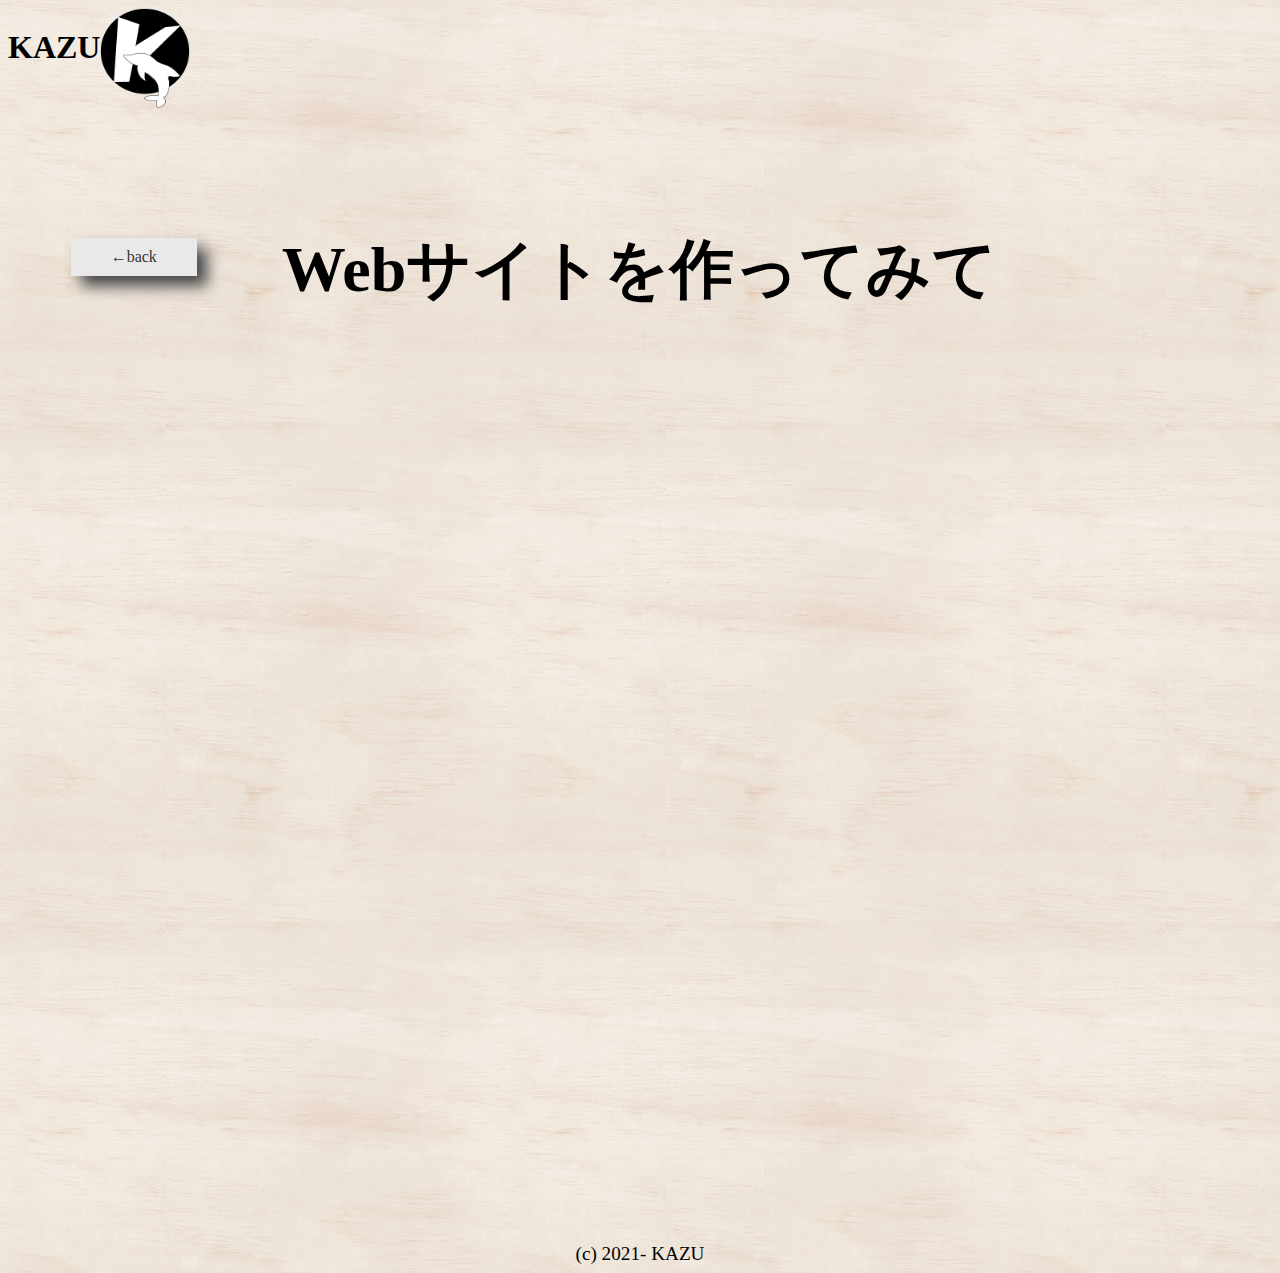
<file: html/info.html>
<!DOCTYPE html>
<html lang="ja">
<head>
    <meta charset="UTF-8">
    <meta http-equiv="X-UA-Compatible" content="IE=edge">
    <meta name="viewport" content="width=device-width, initial-scale=1.0">
    <title>インフォメーション</title>
    <link rel="stylesheet" href="../css/info.css">
    <script src="//code.jquery.com/jquery-3.6.0.min.js"></script> 
</head>
<body>
    <div class="my-logo">
        <h1>KAZU</h1>
      <img src="../img/my-logo.png">
    </div>

    <!--TOPページに戻るボタンを設置-->
    <!--左下→右下→右上→左上→左下の順に枠線が伸びて塗りに変化する-->
    <a href="../index.html" class="prev-btn border">
        <span>←back</span>
    </a>

    <h1 id="title">Webサイトを作ってみて</h1>
    
    <!--updownクラスを付与することで上から下へのフェードインアニメーションを実現-->
    <div class="info scroll updown">
        <h2>今回作成にかかった時間は、約24時間</h2>
        <p>ボタンの装飾に力を入れてみました。</p>
        <p>また、下にスクロールした時に上下左右からフワッとコンテンツが現れる機能を<br>
        どうしても実装してみたくて入れてみました。</p>
        <p>まだまだレスポンシブ対応したサイトを作ることができていないので、<br>より良いサイト作成ができるように、これから先もっとたくさんのWebサイトをみて学び、
        自分のものとしていきたい</p>
    </div>

    <p class="copyright" style="text-align: center">(c) 2021- KAZU</p>

    <!--JavaScriptの読み込み-->
    <script src="../js/fadeInAnimation.js"></script>
</body>
</html>
</file>
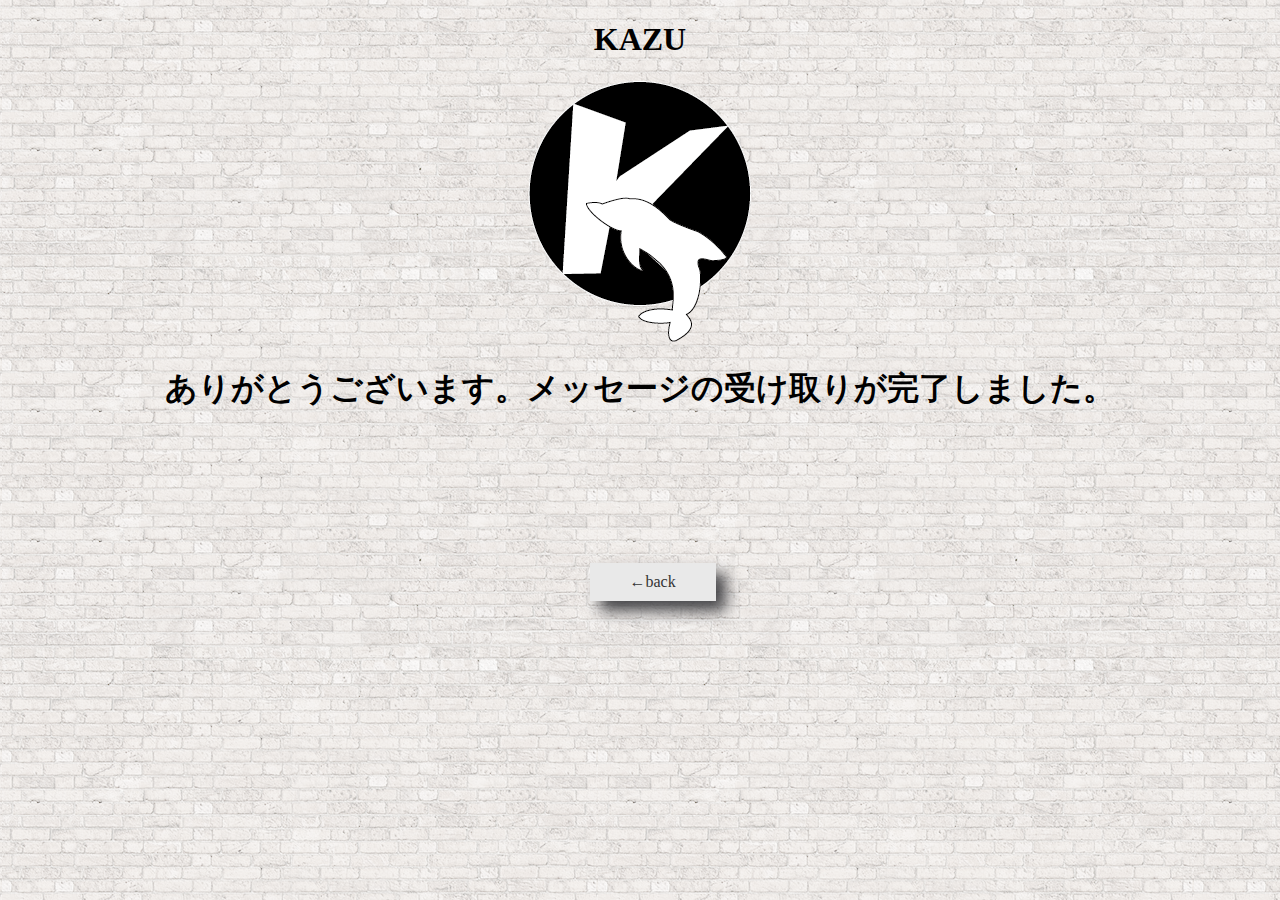
<file: html/message-finish.html>
<!DOCTYPE html>
<html lang="ja">
<head>
    <meta charset="UTF-8">
    <meta http-equiv="X-UA-Compatible" content="IE=edge">
    <meta name="viewport" content="width=device-width, initial-scale=1.0">
    <title>お問い合わせ送信完了ページ（仮）</title>

    <!--CSSスタイル-->
    <style>
        body {
            text-align: center;
            background-image: url("../img/05-white-brick.png");
        }

        a {
            text-decoration: none;
            color: black;
            box-shadow: 10px 10px 15px 0px #444447;
        }

        /*ボタンをクリックしたときに沈むようにする処理*/
        a:active {
            box-shadow: none;
            position: relative;
            top: 3px;
        }

        /*TOPへ戻るボタン*/
        .prev-btn{
            position: relative;
            display: inline-block;
            color: #333;
            top: 10vh;
            left: 1%;
            margin: 40px 50px;
            padding: 10px 40px;
            background-color: rgb(233, 233, 233);
            text-decoration: none;
            outline: none;
            /*アニメーションの指定*/
            transition: all .4s;
            transition-delay: .8s; /*0.8秒遅れてアニメーションスタート*/
        }   

        /*hoverした際の、ボタンの背景とテキスト色の変更*/
        .prev-btn:hover{
            background:rgb(32, 31, 31);
            color: white;
        }

        /*線のdisplay設定*/
        .prev-btn span{
            display: block;
        }

        /*縦線の設定*/
        .prev-btn span::before,
        .prev-btn span::after{
            content:"";
            /*絶対配置で線の位置を決める*/   
            position: absolute;
            /*線の形状*/
            width:1px;
            height:0;
            background: #333;
            /*アニメーションの指定*/
            transition: all 0.2s linear;
        }

        /*横線の設定*/
        .prev-btn::before,
        .prev-btn::after{
            content:"";
            /*絶対配置で線の位置を固定*/   
            position: absolute;
            /*線の形状*/   
            width: 0;
            height: 1px;
            background: #333;
            /*transitionでアニメーションの詳細をs指定*/
            transition: all 0.2s linear;
        }

        /*hoverした際、線が縦に100%伸びる*/
        .prev-btn:hover span::before,
        .prev-btn:hover span::after{
            height: 100%;
        }

        /*hoverした際、線が横に100%伸びる*/
        .prev-btn:hover::before,
        .prev-btn:hover::after{
            width: 100%;
        }

        /*左下から右下へ伸びる横線*/
        .border::after{
            left: 0;
            bottom: 0;
        }

        /*右下から上へ伸びる縦線*/
        .border span::after{
            right: 0;
            bottom: 0;
            transition-delay: 0.1s;
        }

        /*右上から左上へ伸びる横線*/
        .border::before{
            right: 0;
            top: 0;
            transition-delay: 0.4s;
        }

        /*左上から左下へ伸びる横線*/
        .border span::before{
            left: 0;
            top: 0;
            transition-delay: 0.6s;
        }
    </style>
</head>

<body>
    <!--左上にロゴを固定-->
    <div class="my-logo">
        <h1>KAZU</h1>
        <!--ロゴ-->
        <img src="../img/my-logo.png">
    </div>

    <h1>ありがとうございます。メッセージの受け取りが完了しました。</h1>
    
    <!--左下→右下→右上→左上→左下の順に枠線が伸びて塗りに変化する-->
    <a href="../index.html" class="prev-btn border">
        <!--TOPページに戻るボタンを設置-->
        <span>←back</span>
    </a>
</body>

</html>
</file>
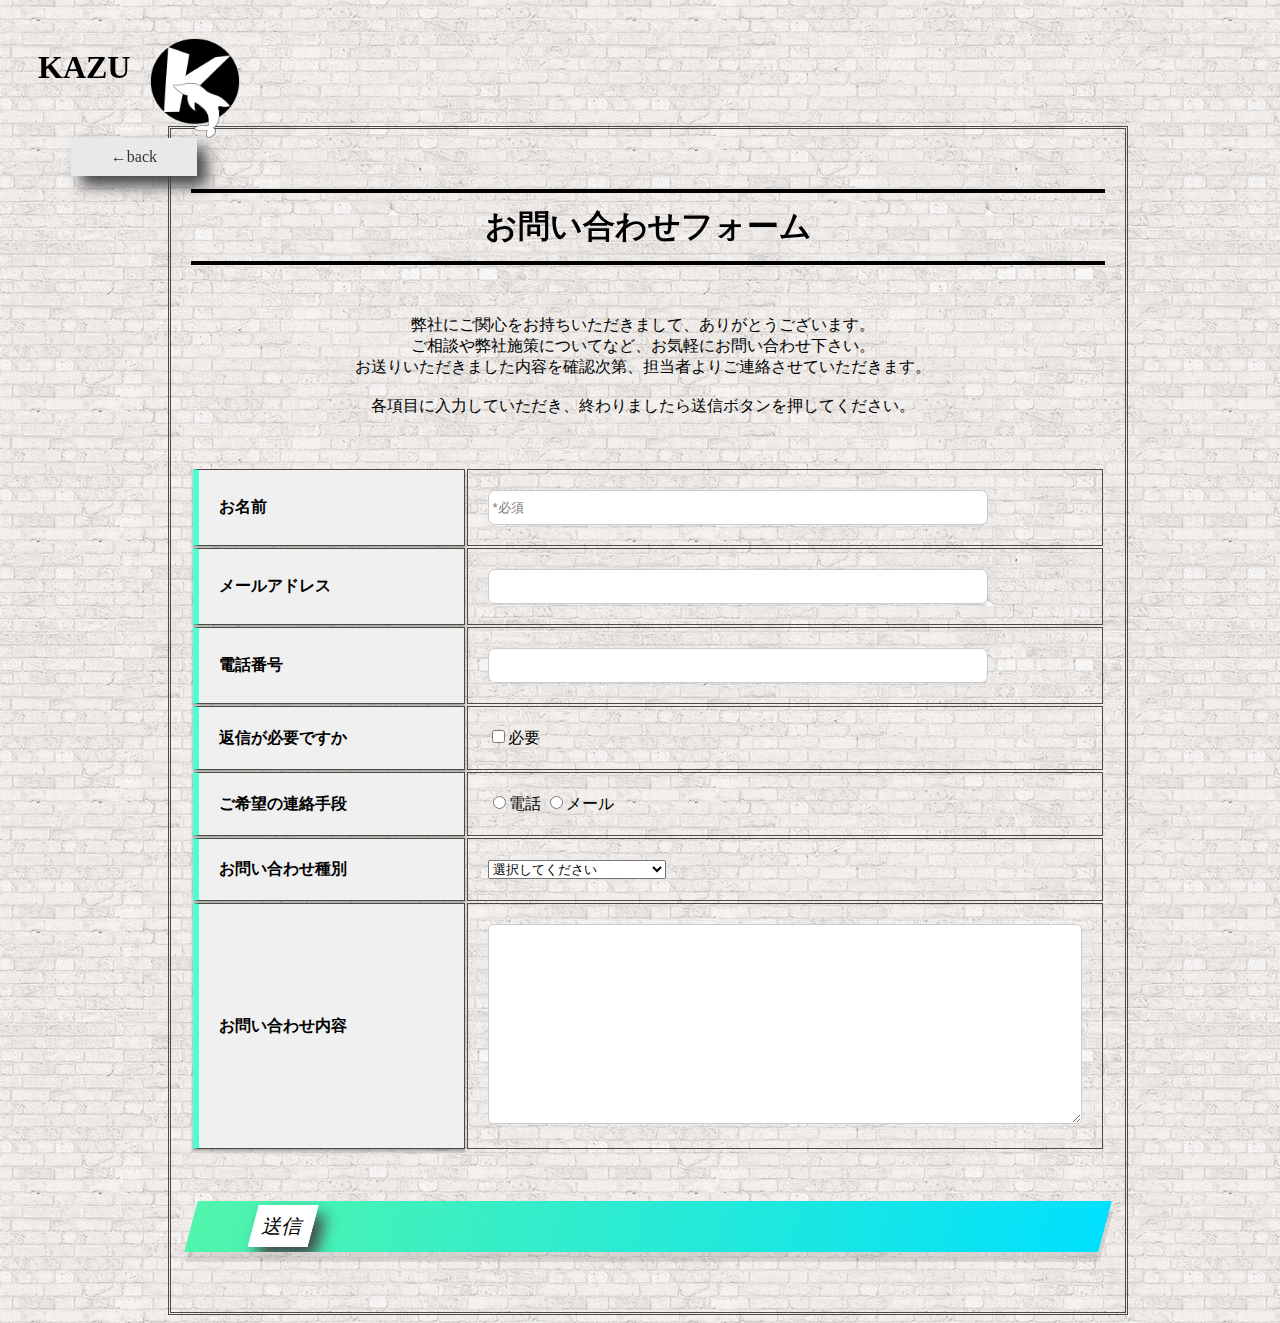
<file: html/message.html>
<!DOCTYPE html>
<html lang="ja">
<head>
    <meta charset="UTF-8">
    <meta http-equiv="X-UA-Compatible" content="IE=edge">
    <meta name="viewport" content="width=device-width, initial-scale=1.0">
    <title>お問い合わせページ</title>
    <link rel="stylesheet" href="../css/contact.css">
</head>
<body>
    <!--左上にロゴを固定-->
    <div class="my-logo">
        <h1>KAZU</h1>
        <img src="../img/my-logo.png">
    </div>
    
    <!--TOPページに戻るボタンを設置-->
    <!--左下→右下→右上→左上→左下の順に枠線が伸びて塗りに変化する-->
    <a href="../index.html" class="prev-btn border">
        <span>←back</span>
    </a>

    <div class="contact">
        <!--今回は送信時に完了メッセージだけが表示されるページに遷移するようにする-->
            <div class="form-text">
                <h1 class="title">お問い合わせフォーム</h1>
                <p>弊社にご関心をお持ちいただきまして、ありがとうございます。<br>
                ご相談や弊社施策についてなど、お気軽にお問い合わせ下さい。<br>
                 お送りいただきました内容を確認次第、担当者よりご連絡させていただきます。<br><br>
                    各項目に入力していただき、終わりましたら送信ボタンを押してください。</p>
            </div>
            
            <!--| 学籍番号 | number | 非表示(hidden)項目で学籍番号を入力しておきます。-->
            <input type="hidden" name="number" value="X20000">
        
            <table class="contact-table">
                <!--| お名前 | onamae | 名前が入力されます。必須入力です。-->
                <tr>
                    <th class="contact-item">
                        <label for="onamae">お名前</label>
                    </th>
                    <td class="contact-body">
                        <input type="text" name="onamae" id="onamae" required  placeholder="*必須">  <!--必須入力-->
                    </td>
                </tr>
                
                    <!--| メールアドレス | email |メールアドレスが入力されます。-->
                    <tr>
                        <th class="contact-item">
                            <label for="email">メールアドレス</label>
                        </th>
                        <td class="contact-body">
                            <input type="email" name="email" id="email">
                        </td>
                    </tr>

                    <!--| 電話番号 | telno |電話番号が入力されます。-->
                    <tr>
                        <th class="contact-item">
                            <label for="telno">電話番号</label>
                        </th>
                        <td class="contact-body">
                            <input type="telno" name="telno" id="telno">
                        </td>
                    </tr>
                
                    <!--| 返信が必要ですか？ | ismustrep |チェックが入っている場合には担当者より返信があります。-->
                    <tr>
                        <th class="contact-item">
                            <label for="ismustrep">返信が必要ですか</label>
                        </th>
                        <td class="contact-body">
                            <input type="checkbox" name="ismustrep" id="ismustrep">必要
                        </td>
                    </tr>
                
                    <!--| ご希望の連絡手段 | means |メールの場合:`mail`、電話の場合:`tel`-->
                    <tr>
                        <th class="contact-item">
                            <label for="means1">ご希望の連絡手段</label>
                        </th>
                        <td class="contact-body">
                            <input type="radio" name="means" id="means1" value="tel">電話
                            <input type="radio" name="means" id="means2" value="mail">メール
                        </td>
                    </tr>
        
                    <!--| お問い合わせ種別 | contacttype |「Webサイト作成依頼」「見積もり依頼」「その他お問い合わせ」で値は1,2,3。必須入力です。-->
                    <tr>
                        <th class="contact-item">
                            <label for="contacttype">お問い合わせ種別</label>
                        </th>
                        <td class="contact-body">
                            <select name="contacttype" id="contacttype" required placeholder="*必須">  <!--必須入力-->
                                <option value="">選択してください</option>
                                <option value="1">グラフィックデザイン依頼</option>
                                <option value="2">動画制作依頼</option>
                                <option value="3">Webサイト制作依頼</option>
                                <option value="4">その他のご要望</option>
                            </select>   
                        </td>
                    </tr>
            
                    <!--| お問い合わせ内容 | contacttext |お問い合わせの内容が入ります。500文字程度は入力が可能な状態にしてください。必須入力です。-->
                    <tr>
                        <th class="contact-item">
                            <label class="contacttext_label" for="contacttext">お問い合わせ内容</label>
                        </th>
                        <td class="contact-body">
                            <textarea name="contacttext" id="contacttext" cols="50" rows="10" required></textarea>
                        </td>
                    </tr>
            </table>

            <!-- 送信ボタン -->
            <div class="output-button">
                <a href="message-finish.html" class="submit">送信</a>
            </div>
    </div>
</body>
</html>
</file>
<file: css/info.css>
body {
    background-image: url("../img/04-polish-wood.png");
}

.my-logo {
    display: flex;
}

.my-logo img {
    height: 100px;
    width: 90px;
}

.info {
    margin-top: 2vh;
    text-align: center;
}

p {
    font-size: 1.2em;
    margin-top: 8em;
}

#title {
    margin: 0 0 3em 0;
    font-size: 4em;
    text-align: center;
}

a {
    text-decoration: none;
    color: black;
}

a:hover {
    color: rgb(6, 212, 6);
}

.finish-button {
    padding: 30px 50px;
    max-width: 25vh;
    color: white;
    background-color: black;
}

a {
    text-decoration: none;
    color: black;
    box-shadow: 10px 10px 15px 0px #444447;
}

/*ボタンをクリックしたときに沈むようにする処理*/
a:active {
    box-shadow: none;
    position: relative;
    top: 3px;
}

/*TOPへ戻るボタン*/
.prev-btn {
    position: relative;
    display: inline-block;
    color: #333;
    top: 10vh;
    left: 1%;
    margin: 40px 50px;
    padding: 10px 40px;
    background-color: rgb(233, 233, 233);
    text-decoration: none;
    outline: none;
    /*アニメーションの指定*/
    transition: all .4s;
    transition-delay: .8s;
    /*0.8秒遅れてアニメーションスタート*/
}

/*hoverした際の、ボタンの背景とテキスト色の変更*/
.prev-btn:hover {
    background: rgb(32, 31, 31);
    color: white;
}

/*線のdisplay設定*/
.prev-btn span {
    display: block;
}

/*縦線の設定*/
.prev-btn span::before,
.prev-btn span::after {
    content: "";
    /*絶対配置で線の位置を決める*/
    position: absolute;
    /*線の形状*/
    width: 1px;
    height: 0;
    background: #333;
    /*アニメーションの指定*/
    transition: all 0.2s linear;
}

/*横線の設定*/
.prev-btn::before,
.prev-btn::after {
    content: "";
    /*絶対配置で線の位置を固定*/
    position: absolute;
    /*線の形状*/
    width: 0;
    height: 1px;
    background: #333;
    /*transitionでアニメーションの詳細をs指定*/
    transition: all 0.2s linear;
}

/*hoverした際、線が縦に100%伸びる*/
.prev-btn:hover span::before,
.prev-btn:hover span::after {
    height: 100%;
}

/*hoverした際、線が横に100%伸びる*/
.prev-btn:hover::before,
.prev-btn:hover::after {
    width: 100%;
}

/*左下から右下へ伸びる横線*/
.border::after {
    left: 0;
    bottom: 0;
}

/*右下から上へ伸びる縦線*/
.border span::after {
    right: 0;
    bottom: 0;
    transition-delay: 0.1s;
}

/*右上から左上へ伸びる横線*/
.border::before {
    right: 0;
    top: 0;
    transition-delay: 0.4s;
}

/*左上から左下へ伸びる横線*/
.border span::before {
    left: 0;
    top: 0;
    transition-delay: 0.6s;
}

.copyright {
    margin: 0;
    padding: 6rem 0 0 0;
}

/*1.フェードインアニメーションの指定*/
.scroll {
    opacity: 0;
}

/*一瞬表示されるのを防ぐ*/
.fadeInDown {
    animation-name: fadeInDown;
    animation-duration: 5s;
    animation-fill-mode: forwards;
}

@keyframes fadeInDown {
    0% {
        opacity: 0;
    }

    100% {
        opacity: 1;
        transform: translate(0);
    }
}

/*2.上下の動きを指定*/
.updown {
    transform: translateY(-100px);
}

.downup {
    transform: translateY(100px);
}

/*3.左右の動きを指定*/
.sect02 {
    overflow: hidden;
}

/*横スクロールバーを隠す*/
.slide-right {
    transform: translateX(200px);
}

.slide-left {
    transform: translateX(-200px);
}
</file>
<file: css/contact.css>
* {
    box-sizing: border-box;
}
  
body{
  height: 100%;
  width: 100%;
  background-image: url("../img/05-white-brick.png");
  /*フォントは明朝体*/
  font-family: serif;
}

  /*TOPページへ戻るボタン*/
.prev-button {
  padding: 30px 50px;
  max-width: 245vh;
  margin-left: auto;
  margin-right: auto;
  color: white;
  background-color: black;
}

.my-logo {
  margin: 20px 30px;
  display: flex;
  position: fixed;
}

.my-logo img {
  margin: 10px 20px;
  height: 100px;
  width: 90px;
}

a {
  text-decoration: none;
  color: black;
  box-shadow: 10px 10px 15px 0px #444447;
}

/*ボタンをクリックしたときに沈むようにする処理*/
a:active {
  box-shadow: none;
  position: relative;
  top: 3px;
}

/*TOPへ戻るボタン*/
.prev-btn{
  position: relative;
  display: inline-block;
  color: #333;
  top: 10vh;
  left: 1%;
  margin: 40px 50px;
  padding: 10px 40px;
  background-color: rgb(233, 233, 233);
  text-decoration: none;
  outline: none;
  /*アニメーションの指定*/
  transition: all .4s;
  transition-delay: .8s; /*0.8秒遅れてアニメーションスタート*/
}

/*hoverした際の、ボタンの背景とテキスト色の変更*/
.prev-btn:hover{
  background:rgb(32, 31, 31);
  color: white;
}

/*線のdisplay設定*/
.prev-btn span{
  display: block;
}

/*縦線の設定*/
.prev-btn span::before,
.prev-btn span::after{
  content:"";
  /*絶対配置で線の位置を決める*/   
  position: absolute;
  /*線の形状*/
  width:1px;
  height:0;
  background: #333;
  /*アニメーションの指定*/
  transition: all 0.2s linear;
}

/*横線の設定*/
.prev-btn::before,
.prev-btn::after{
  content:"";
  /*絶対配置で線の位置を固定*/   
  position: absolute;
  /*線の形状*/   
  width: 0;
  height: 1px;
  background: #333;
  /*transitionでアニメーションの詳細をs指定*/
  transition: all 0.2s linear;
}

/*hoverした際、線が縦に100%伸びる*/
.prev-btn:hover span::before,
.prev-btn:hover span::after{
  height: 100%;
}

/*hoverした際、線が横に100%伸びる*/
.prev-btn:hover::before,
.prev-btn:hover::after{
  width: 100%;
}

/*左下から右下へ伸びる横線*/
.border::after{
  left: 0;
  bottom: 0;
}

/*右下から上へ伸びる縦線*/
.border span::after{
  right: 0;
  bottom: 0;
  transition-delay: 0.1s;
}

/*右上から左上へ伸びる横線*/
.border::before{
  right: 0;
  top: 0;
  transition-delay: 0.4s;
}

/*左上から左下へ伸びる横線*/
.border span::before{
  left: 0;
  top: 0;
  transition-delay: 0.6s;
}
  
.title {
  position: relative;
  text-align: center;
  padding: 1rem .5rem;
  margin: 0;
}
  
.title:before, .title:after {
  position: absolute;
  left: 0;
  width: 100%;
  height: 4px;
  content: '';
  color: rgb(15, 15, 15);
  text-align: center;
  margin:0;
  background-color: black;
}
  
.title:before {
  top: 0;
}
  
.title:after {
  bottom: 0;
}
  
  p {
    text-align: center;
    margin: 0;
    padding-top: 50px;
    padding-bottom: 50px;
    padding-right: 10px;
  }
  
  #form {
    padding-bottom: 10px;
  }
  
  .contact {
    width: 960px;/*横幅*/
    margin: 0 auto;/*中央寄せ*/
    border: 3px double rgb(75, 74, 69);
    
    padding: 60px 20px;
  }
  
  .contact-table {
    width: 100%;
    margin-bottom: 50px;
  }
  
  .contact-item, .contact-body {
      padding: 20px;
      border: 1.2px solid rgb(75, 74, 69);
  }
  
  .contact-item {
      text-align: left;
      width: 30%;
      background-color: rgb(240, 240, 240);
      border-left: solid 6px #4effd3;
      box-shadow: 0px 2px 3px rgba(0, 0, 0, 0.33);
  }
  
  .contact-body {
      width: 70%;
  }
  
  #form {
    background-color: rgb(255, 255, 255);
  }
  
  .form-input {
    width: 100%;
  }
  
  #contacttype ::placeholder{
    color: gray;
  }
  
  #onamae ::placeholder{
    color: gray;
  }
  
  #onamae, #email, #telno {
    width: 500px;
    height: 35px;
    padding: 3px;
    border: 1px solid #ccc;
    border-radius: 7px;
  }
  
  textarea {
    width: 100%;
    padding: 10px;
    height: 200px;
    border-radius: 5px;
    border: 1px solid #ccc;
    appearance: none;
  }
  
  .output-button {
    font-size: 20px;
    padding:12px 62px;
    transform: skew(-15deg);
    border-radius: 2;
    background-image: linear-gradient(90deg, #51f5ab 0%, #00e0fd 100%);
    box-shadow: 4px 10px rgba(0, 0, 0, .1);
    overflow: hidden;
  }

  .output-button a {
    text-decoration: none;
    color: black;
    background-color: white;
    padding: 10px;
  }

  .output-button a:hover {
      color: black;
  }
</file>
